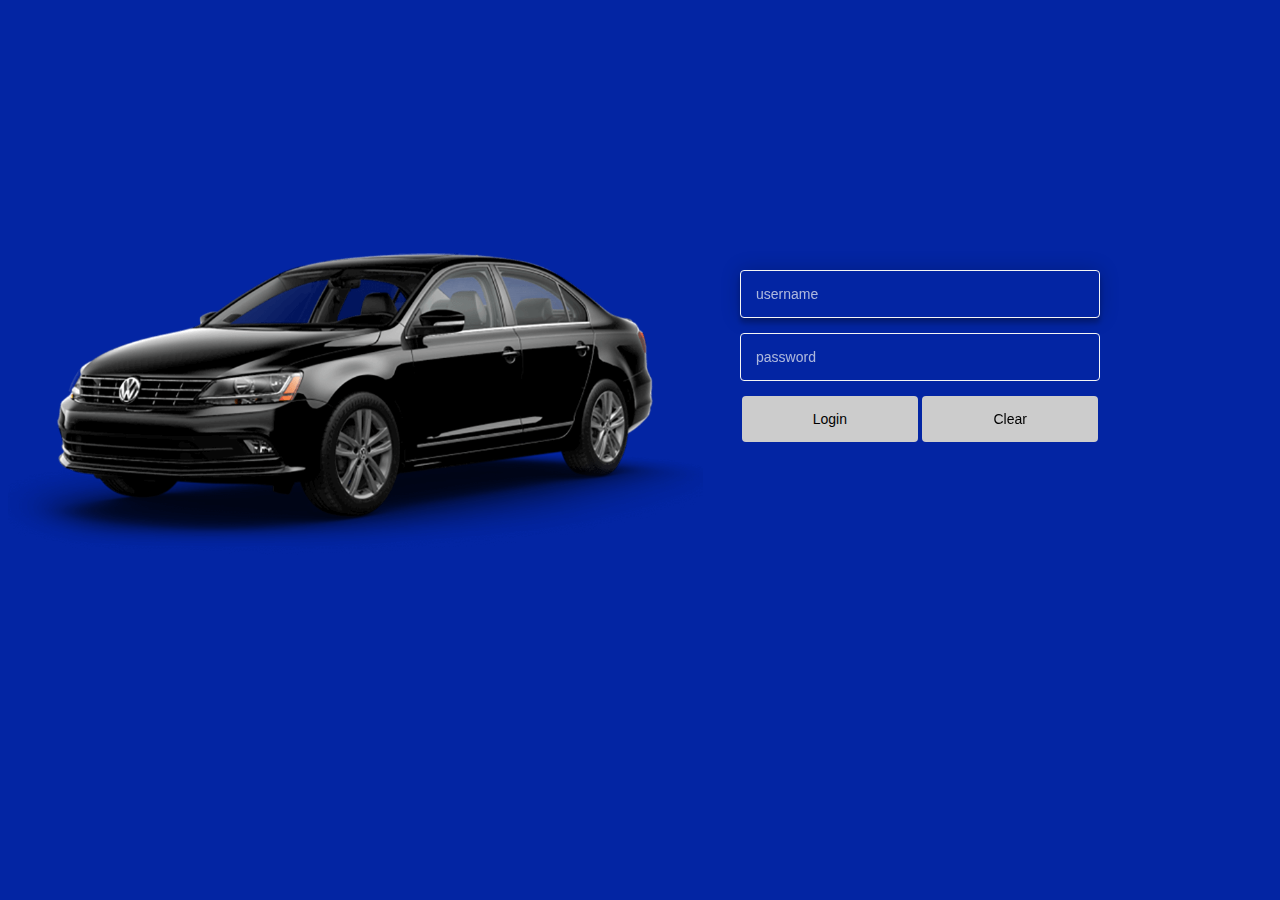
<file: index.html>
<!DOCTYPE html>
<html>
    <!-- 
         Patel, Arzoo
         Project #1
         Spring 2018
    -->
    <head>
    	        <title>BLUE Car Company</title>
        <link rel = "stylesheet"
              type = "text/css"
              href = "index.css" />
       
    </head>
    <body>
      <div>
        <img src="car.png" id="Img" alt="Image not available">
      </div>
     
        <div class="form">             
              <form class="login-form" action="http://jadran.sdsu.edu/perl/jadrn026/log_in.cgi" method="post">
                <input type="text" name="user" placeholder="username" autofocus />
                <input type="password" name="passwd" placeholder="password"/>
                <input type="submit" value="Login" />
                <input type="reset" value="Clear" />
                             
              </form>
        </div>
    </body>
</html>
</file>
<file: index.css>
body {
                background: #0325a3;                     
              }     
              #Img{
                    width: 55%;
                    margin-left: 0%;
                    margin-top: 22vh;
              }           
              .form {
                position: fixed;
                top: 25vh;
                right: 15vh;
                width: 360px;
                padding: 8% 0 0;
                float:right;              
                z-index: 1;
                border: 0px solid black;
                max-width: 360px;               
                padding: 45px;
                text-align: center;
              }
              ::placeholder {
                 color: whitesmoke;
                opacity: .7; /* Firefox */
              }
              input[type=text], input[type=password] {

                font-family: "Roboto", sans-serif;
                outline: 0;
                border: 1px solid whitesmoke;
                color: whitesmoke;
                border-radius: 4px; 
                background:none;
                width: 100%;               
                margin: 0 0 15px;
                padding: 15px;
                box-sizing: border-box;
                font-size: 14px;
              }
              input[type=submit],input[type=reset] {
                font-family: "Roboto", sans-serif;
                border-radius: 4px; 
                
                outline: 0;
                background: #cccccc;
                width: 49%;                
                border: 0;
                padding: 15px;
                 margin: 0 0 5px;
                color: black;
                font-size: 14px;
           
              }
              input[type=submit]:hover,input[type=reset]:hover{

                background: #8c8c8c;
              }              
              input[type=text]:hover,input[type=password]:hover,input[type=text]:focus,input[type=password]:focus{
              	box-shadow: 0 0 20px 0 rgba(0, 0, 0, 0.2), 0 5px 5px 0 rgba(0, 0, 0, 0.24);
              
              }
              #Error{
                font-size: 25px;
                color: whitesmoke;

              }
</file>
